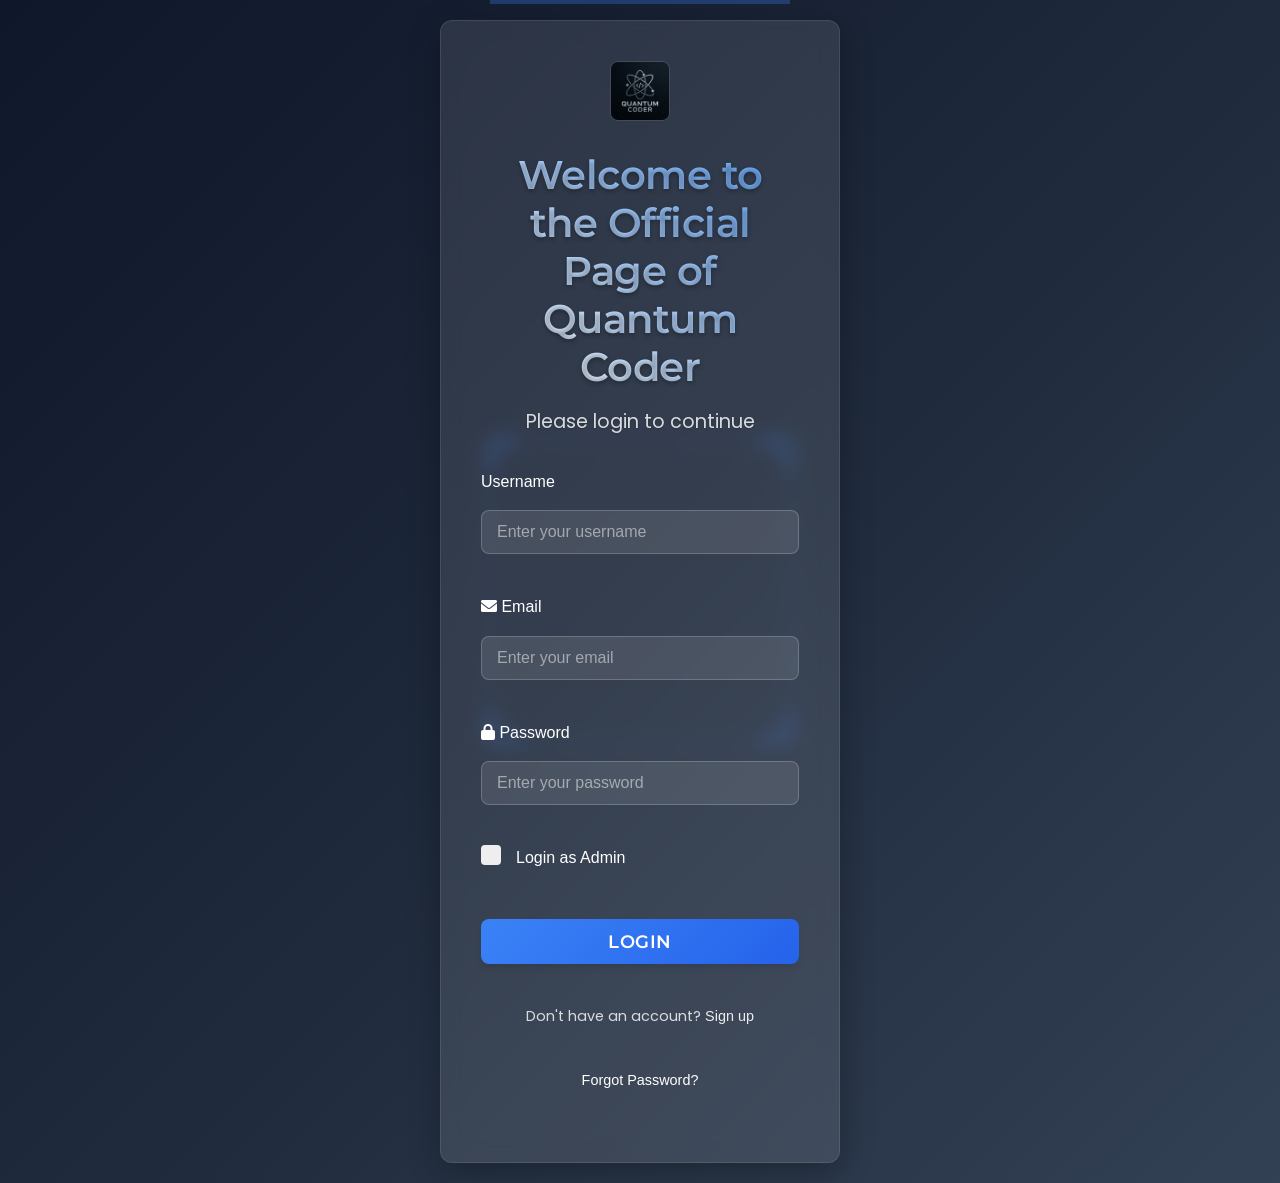
<file: admin.html>
<!DOCTYPE html>
<html lang="en">
<head>
    <meta charset="UTF-8">
    <meta name="viewport" content="width=device-width, initial-scale=1.0">
    <title>Admin Panel - Quantum Coder</title>
    <link rel="stylesheet" href="styles.css">
    <link rel="stylesheet" href="admin.css">
    <link rel="stylesheet" href="https://cdnjs.cloudflare.com/ajax/libs/font-awesome/6.0.0/css/all.min.css">
</head>
<body>
    <div class="admin-container">
        <div class="admin-sidebar">
            <div class="admin-logo">
                <img src="bggg.jpg" alt="Logo">
                <h2>Quantum Coder</h2>
            </div>
            <nav class="admin-nav">
                <ul>
                    <li class="active"><a href="#"><i class="fas fa-users"></i> Registered Users</a></li>
                    <li><a href="#"><i class="fas fa-cog"></i> Settings</a></li>
                    <li><a href="#"><i class="fas fa-chart-bar"></i> Analytics</a></li>
                </ul>
            </nav>
        </div>
        
        <div class="admin-main">
            <div class="admin-header">
                <h1>Admin Dashboard</h1>
                <div class="admin-user">
                    <span id="admin-username">Admin</span>
                    <button id="logout-btn">Logout</button>
                </div>
            </div>
            
            <div class="admin-content">
                <div class="admin-card">
                    <h2>Registered Users</h2>
                    <div class="search-box">
                        <input type="text" id="search-users" placeholder="Search users...">
                        <i class="fas fa-search"></i>
                    </div>
                    <div class="users-table-container">
                        <table class="users-table">
                            <thead>
                                <tr>
                                    <th>Email</th>
                                    <th>Registration Date</th>
                                    <th>Status</th>
                                    <th>Actions</th>
                                </tr>
                            </thead>
                            <tbody id="users-table-body">
                                <!-- Users will be populated here by JavaScript -->
                            </tbody>
                        </table>
                    </div>
                </div>
            </div>
        </div>
    </div>

    <script src="admin.js"></script>
</body>
</html>
</file>
<file: styles.css>
/* Import Google Fonts */
@import url('https://fonts.googleapis.com/css2?family=Poppins:wght@300;400;500;600;700&family=Montserrat:wght@400;500;600;700&display=swap');

:root {
    --primary-color: #3b82f6;
    --secondary-color: #2563eb;
    --background-color: #f1f5f9;
    --text-color: #1e293b;
    --header-bg: #ffffff;
    --scanner-color: #3b82f6;
    --card-bg: rgba(255, 255, 255, 0.9);
    --card-shadow: 0 4px 6px -1px rgba(0, 0, 0, 0.1), 0 2px 4px -1px rgba(0, 0, 0, 0.06);
    --hover-shadow: 0 10px 15px -3px rgba(0, 0, 0, 0.1), 0 4px 6px -2px rgba(0, 0, 0, 0.05);
    --primary-font: 'Poppins', sans-serif;
    --secondary-font: 'Montserrat', sans-serif;
}

[data-theme="dark"] {
    --primary-color: #60a5fa;
    --secondary-color: #3b82f6;
    --background-color: #0f172a;
    --text-color: #f8fafc;
    --header-bg: #1e293b;
    --scanner-color: #60a5fa;
    --card-bg: rgba(30, 41, 59, 0.9);
    --card-shadow: 0 4px 6px -1px rgba(0, 0, 0, 0.2), 0 2px 4px -1px rgba(0, 0, 0, 0.1);
    --hover-shadow: 0 10px 15px -3px rgba(0, 0, 0, 0.3), 0 4px 6px -2px rgba(0, 0, 0, 0.2);
    text-shadow: 0 2px 4px rgba(0, 0, 0, 0.2);
}

* {
    margin: 0;
    padding: 0;
    box-sizing: border-box;
    font-family: -apple-system, BlinkMacSystemFont, 'Segoe UI', Roboto, Oxygen, Ubuntu, Cantarell, 'Open Sans', 'Helvetica Neue', sans-serif;
}

body {
    font-family: var(--primary-font);
    margin: 0;
    padding: 0;
    background-color: var(--background-color);
    color: var(--text-color);
    line-height: 1.6;
    transition: background-color 0.3s, color 0.3s;
    -webkit-font-smoothing: antialiased;
    -moz-osx-font-smoothing: grayscale;
}

/* Header Styles */
header {
    background-color: var(--header-bg);
    box-shadow: var(--card-shadow);
    padding: 5px 0;
    position: sticky;
    top: 0;
    z-index: 1000;
    backdrop-filter: blur(10px);
    margin-bottom: 50px;
}

.header-container {
    max-width: 1200px;
    margin: 0 auto;
    padding: 0 20px;
    display: flex;
    justify-content: space-between;
    align-items: center;
}

.logo {
    display: flex;
    align-items: center;
    gap: 8px;
}

.logo img {
    width: 35px;
    height: 35px;
    object-fit: contain;
    border-radius: 8px;
    border: 1px solid rgba(255, 255, 255, 0.1);
}

.logo a {
    font-size: 1.3rem;
    font-weight: 600;
    color: var(--text-color);
    text-decoration: none;
}

nav ul {
    display: flex;
    list-style: none;
    gap: 15px;
    align-items: center;
    margin: 0;
    padding: 0;
    justify-content: flex-end;
}

nav a {
    color: var(--text-color);
    text-decoration: none;
    font-weight: 500;
    transition: all 0.3s;
    padding: 6px 12px;
    border-radius: 6px;
    font-size: 0.9rem;
}

nav a:hover, nav a.active {
    color: var(--primary-color);
    background-color: rgba(99, 102, 241, 0.1);
}

/* Main Content Styles */
.container {
    max-width: 1200px;
    margin: 150px auto 40px;
    padding: 30px;
    background-color: var(--card-bg);
    border-radius: 16px;
    box-shadow: var(--card-shadow);
    backdrop-filter: blur(10px);
    border: 1px solid rgba(255, 255, 255, 0.1);
}

h1 {
    font-family: var(--secondary-font);
    font-weight: 700;
    letter-spacing: -0.5px;
    line-height: 1.2;
    text-align: center;
    margin: 20px 0;
    color: var(--text-color);
    font-size: 2.8em;
    background: linear-gradient(135deg, var(--primary-color), var(--secondary-color));
    -webkit-background-clip: text;
    -webkit-text-fill-color: transparent;
    text-shadow: 0 2px 4px rgba(0, 0, 0, 0.1);
}

h2 {
    font-family: var(--secondary-font);
    font-weight: 600;
    letter-spacing: -0.3px;
    line-height: 1.3;
    margin-bottom: 20px;
    color: var(--text-color);
    font-size: 1.8em;
}

p {
    font-family: var(--primary-font);
    font-weight: 400;
    line-height: 1.7;
    text-align: center;
    margin-bottom: 40px;
    color: var(--text-color);
    font-size: 1.1em;
    max-width: 800px;
    margin-left: auto;
    margin-right: auto;
    opacity: 0.9;
}

/* Scanner Container Styles */
.scanner-container {
    display: flex;
    justify-content: space-around;
    flex-wrap: wrap;
    gap: 30px;
    margin-bottom: 40px;
}

.upload-section, .camera-section {
    background: var(--card-bg);
    padding: 30px;
    border-radius: 16px;
    box-shadow: var(--card-shadow);
    width: 45%;
    min-width: 300px;
    transition: all 0.3s ease;
    border: 1px solid rgba(255, 255, 255, 0.1);
}

.upload-section:hover, .camera-section:hover {
    transform: translateY(-5px);
    box-shadow: var(--hover-shadow);
}

/* Button Styles */
button {
    font-family: var(--secondary-font);
    font-weight: 600;
    letter-spacing: 0.5px;
    text-transform: uppercase;
    font-size: 0.9em;
    background: linear-gradient(135deg, var(--primary-color), var(--secondary-color));
    color: white;
    border: none;
    padding: 12px 24px;
    border-radius: 8px;
    cursor: pointer;
    transition: all 0.3s;
    box-shadow: 0 4px 6px -1px rgba(0, 0, 0, 0.1);
}

button:hover {
    transform: translateY(-2px);
    box-shadow: var(--hover-shadow);
}

/* File Upload Styles */
.file-upload-label {
    display: flex;
    align-items: center;
    justify-content: center;
    gap: 10px;
    padding: 20px;
    background: var(--card-bg);
    border: 2px dashed var(--primary-color);
    border-radius: 12px;
    cursor: pointer;
    transition: all 0.3s;
    margin-bottom: 20px;
}

.file-upload-label:hover {
    background: rgba(99, 102, 241, 0.1);
    border-color: var(--secondary-color);
}

.file-upload-label i {
    font-size: 24px;
    color: var(--primary-color);
}

.file-upload-label img {
    max-width: 100%;
    max-height: 300px;
    object-fit: contain;
    border-radius: 8px;
    margin: 10px 0;
}

/* Camera Container Styles */
#camera-container {
    margin: 20px 0;
    text-align: center;
    border-radius: 12px;
    overflow: hidden;
    position: relative;
    width: 300px;
    height: 300px;
    margin: 0 auto;
    box-shadow: var(--card-shadow);
}

video {
    border-radius: 12px;
    background-color: #000;
    max-width: 100%;
    width: 100%;
    height: 100%;
    object-fit: cover;
}

/* Camera Button Styles */
#start-camera, #stop-camera {
    margin-top: 20px;
    width: auto;
    padding: 12px 24px;
    display: block;
    margin-left: auto;
    margin-right: auto;
}

/* Results Section Styles */
.results-section {
    background: var(--card-bg);
    padding: 30px;
    border-radius: 16px;
    box-shadow: var(--card-shadow);
    margin-top: 40px;
    border: 1px solid rgba(255, 255, 255, 0.1);
}

#results {
    padding: 20px;
    background-color: var(--background-color);
    border-radius: 12px;
    min-height: 50px;
    font-size: 1.1em;
}

.result-content {
    background: var(--card-bg);
    padding: 20px;
    border-radius: 12px;
    box-shadow: var(--card-shadow);
}

.result-content h3 {
    font-family: var(--secondary-font);
    font-weight: 600;
    letter-spacing: -0.2px;
    color: var(--primary-color);
    margin-bottom: 15px;
    text-align: center;
    font-size: 1.4em;
}

.result-link {
    font-family: var(--primary-font);
    font-weight: 500;
    color: var(--primary-color);
    text-decoration: none;
    word-break: break-all;
    transition: color 0.3s ease;
}

.result-link:hover {
    color: var(--secondary-color);
    text-decoration: underline;
}

/* Footer Styles */
footer {
    background-color: var(--footer-bg);
    color: var(--footer-text);
    padding: 30px 0 20px;
    margin-top: 50px;
}

.footer-bottom {
    max-width: 1200px;
    margin: 0 auto;
    padding: 20px;
    text-align: center;
}

/* Dark Mode Toggle Styles */
#dark-mode-toggle {
    background: none;
    border: none;
    color: var(--text-color);
    cursor: pointer;
    font-size: 20px;
    padding: 8px;
    border-radius: 50%;
    transition: all 0.3s;
    width: auto;
}

#dark-mode-toggle:hover {
    background-color: rgba(99, 102, 241, 0.1);
    transform: rotate(30deg);
}

/* Logout Button Styles */
#logout-btn {
    background: none;
    border: none;
    color: var(--text-color);
    cursor: pointer;
    font-size: 16px;
    padding: 8px 16px;
    border-radius: 8px;
    transition: all 0.3s;
    width: auto;
}

#logout-btn:hover {
    background-color: rgba(99, 102, 241, 0.1);
    color: var(--primary-color);
}

#logout-btn i {
    margin-right: 8px;
}

/* Responsive Design */
@media (max-width: 768px) {
    .scanner-container {
        flex-direction: column;
    }
    
    .upload-section, .camera-section {
        width: 100%;
    }
    
    .header-container {
        flex-direction: column;
        gap: 15px;
    }
    
    nav ul {
        flex-wrap: wrap;
        justify-content: center;
    }

    h1 {
        font-size: 2em;
    }
}

/* 3D Background Styles */
.background-3d {
    position: fixed;
    top: 0;
    left: 0;
    width: 100%;
    height: 100%;
    z-index: -1;
    perspective: 1500px;
    overflow: hidden;
    background: linear-gradient(135deg, #ffffff, #f0f0f0);
    transform-style: preserve-3d;
}

.grid-lines {
    position: absolute;
    top: 0;
    left: 0;
    width: 100%;
    height: 100%;
    background-image: 
        linear-gradient(rgba(0, 0, 0, 0.15) 1px, transparent 1px),
        linear-gradient(90deg, rgba(0, 0, 0, 0.15) 1px, transparent 1px);
    background-size: 35px 35px;
    transform-style: preserve-3d;
    animation: gridMove 12s linear infinite;
    opacity: 0.7;
}

.scanning-line {
    position: absolute;
    top: 0;
    left: 0;
    width: 100%;
    height: 4px;
    background: linear-gradient(90deg, 
        transparent 0%, 
        rgba(0, 0, 0, 0.9) 50%, 
        transparent 100%);
    box-shadow: 0 0 30px rgba(0, 0, 0, 0.5);
    animation: scanLine 2s linear infinite;
    transform: translateZ(200px);
    filter: blur(1.5px);
}

.floating-qr {
    position: absolute;
    width: 80px;
    height: 80px;
    background: rgba(255, 255, 255, 0.98);
    border: 4px solid rgba(0, 0, 0, 0.9);
    transform-style: preserve-3d;
    animation: floatQR 6s ease-in-out infinite;
    box-shadow: 0 0 35px rgba(0, 0, 0, 0.4);
    backdrop-filter: blur(10px);
    border-radius: 12px;
}

.floating-qr::before {
    content: '';
    position: absolute;
    top: 0;
    left: 0;
    right: 0;
    bottom: 0;
    background: repeating-linear-gradient(
        45deg,
        transparent,
        transparent 6px,
        rgba(0, 0, 0, 0.15) 6px,
        rgba(0, 0, 0, 0.15) 12px
    );
    animation: qrPattern 3s linear infinite;
    border-radius: 12px;
}

.floating-qr::after {
    content: '';
    position: absolute;
    top: 0;
    left: 0;
    right: 0;
    bottom: 0;
    background: linear-gradient(135deg, 
        rgba(255, 255, 255, 0.15) 0%,
        rgba(255, 255, 255, 0.25) 50%,
        rgba(255, 255, 255, 0.15) 100%);
    border-radius: 12px;
}

.floating-qr:nth-child(1) {
    top: 10%;
    left: 10%;
    animation-delay: 0s;
    transform: translateZ(150px) rotate(45deg);
}

.floating-qr:nth-child(2) {
    top: 40%;
    left: 80%;
    animation-delay: -1.5s;
    transform: translateZ(200px) rotate(-45deg);
}

.floating-qr:nth-child(3) {
    top: 70%;
    left: 30%;
    animation-delay: -3s;
    transform: translateZ(250px) rotate(90deg);
}

.particles {
    position: absolute;
    width: 100%;
    height: 100%;
    background-image: radial-gradient(rgba(0, 0, 0, 0.15) 1px, transparent 1px);
    background-size: 20px 20px;
    animation: particlesMove 10s linear infinite;
    opacity: 0.5;
}

.particles::before {
    content: '';
    position: absolute;
    top: 0;
    left: 0;
    right: 0;
    bottom: 0;
    background: radial-gradient(circle at center, 
        rgba(0, 0, 0, 0.1) 0%,
        transparent 70%);
    animation: pulse 2.5s ease-in-out infinite;
}

@keyframes gridMove {
    0% {
        transform: translateZ(-400px) rotateX(70deg) rotateY(0deg);
    }
    50% {
        transform: translateZ(-400px) rotateX(70deg) rotateY(180deg);
    }
    100% {
        transform: translateZ(-400px) rotateX(70deg) rotateY(360deg);
    }
}

@keyframes scanLine {
    0% {
        top: 0;
        opacity: 0;
        transform: translateZ(200px) scaleX(0.2);
    }
    10% {
        opacity: 1;
        transform: translateZ(200px) scaleX(1);
    }
    90% {
        opacity: 1;
        transform: translateZ(200px) scaleX(1);
    }
    100% {
        top: 100%;
        opacity: 0;
        transform: translateZ(200px) scaleX(0.2);
    }
}

@keyframes floatQR {
    0% {
        transform: translateZ(0) rotate(0deg) scale(1);
        box-shadow: 0 0 35px rgba(0, 0, 0, 0.4);
    }
    25% {
        transform: translateZ(200px) rotate(90deg) scale(1.2);
        box-shadow: 0 0 45px rgba(0, 0, 0, 0.5);
    }
    50% {
        transform: translateZ(300px) rotate(180deg) scale(1);
        box-shadow: 0 0 55px rgba(0, 0, 0, 0.6);
    }
    75% {
        transform: translateZ(200px) rotate(270deg) scale(0.8);
        box-shadow: 0 0 45px rgba(0, 0, 0, 0.5);
    }
    100% {
        transform: translateZ(0) rotate(360deg) scale(1);
        box-shadow: 0 0 35px rgba(0, 0, 0, 0.4);
    }
}

@keyframes qrPattern {
    0% {
        transform: translateX(0);
    }
    100% {
        transform: translateX(12px);
    }
}

@keyframes particlesMove {
    0% {
        background-position: 0 0;
        transform: translateZ(0);
    }
    50% {
        transform: translateZ(100px);
    }
    100% {
        background-position: 20px 20px;
        transform: translateZ(0);
    }
}

@keyframes pulse {
    0% {
        opacity: 0.5;
        transform: scale(1);
    }
    50% {
        opacity: 0.7;
        transform: scale(1.4);
    }
    100% {
        opacity: 0.5;
        transform: scale(1);
    }
}

/* Dark mode adjustments */
[data-theme="dark"] .background-3d {
    background: linear-gradient(135deg, #000000, #1a1a1a);
}

[data-theme="dark"] .grid-lines {
    background-image: 
        linear-gradient(rgba(255, 255, 255, 0.2) 1px, transparent 1px),
        linear-gradient(90deg, rgba(255, 255, 255, 0.2) 1px, transparent 1px);
}

[data-theme="dark"] .floating-qr {
    background: rgba(0, 0, 0, 0.98);
    border-color: rgba(255, 255, 255, 0.9);
    box-shadow: 0 0 45px rgba(255, 255, 255, 0.4);
}

[data-theme="dark"] .floating-qr::before {
    background: repeating-linear-gradient(
        45deg,
        transparent,
        transparent 6px,
        rgba(255, 255, 255, 0.15) 6px,
        rgba(255, 255, 255, 0.15) 12px
    );
}

[data-theme="dark"] .floating-qr::after {
    background: linear-gradient(135deg, 
        rgba(0, 0, 0, 0.15) 0%,
        rgba(0, 0, 0, 0.25) 50%,
        rgba(0, 0, 0, 0.15) 100%);
}

[data-theme="dark"] .scanning-line {
    background: linear-gradient(90deg, 
        transparent 0%, 
        rgba(255, 255, 255, 0.9) 50%, 
        transparent 100%);
    box-shadow: 0 0 40px rgba(255, 255, 255, 0.5);
}

[data-theme="dark"] .particles {
    background-image: radial-gradient(rgba(255, 255, 255, 0.2) 1px, transparent 1px);
}

[data-theme="dark"] .particles::before {
    background: radial-gradient(circle at center, 
        rgba(255, 255, 255, 0.1) 0%,
        transparent 70%);
}

/* Ensure content stays above background */
header, .container {
    position: relative;
    z-index: 1;
}

/* Login Header Styles */
.login-header .logo {
    display: flex;
    align-items: center;
    justify-content: center;
    gap: 15px;
    margin-bottom: 20px;
}

.login-header .logo img {
    width: 50px;
    height: 50px;
    object-fit: contain;
}

.login-header .logo a {
    font-size: 1.8rem;
    font-weight: 600;
    color: #ffffff;
    text-decoration: none;
    text-shadow: 0 2px 4px rgba(0, 0, 0, 0.2);
}

/* OTP Verification Styles */
.otp-actions {
    display: flex;
    flex-direction: column;
    gap: 20px;
    margin-top: 20px;
}

.otp-timer {
    display: flex;
    align-items: center;
    justify-content: space-between;
    background: var(--card-bg);
    padding: 10px 15px;
    border-radius: 8px;
    box-shadow: var(--card-shadow);
}

.otp-timer span {
    font-size: 1.1rem;
    font-weight: 600;
    color: var(--primary-color);
}

.resend-btn {
    background: none;
    border: none;
    color: var(--primary-color);
    cursor: pointer;
    font-weight: 500;
    padding: 5px 10px;
    border-radius: 4px;
    transition: all 0.3s;
}

.resend-btn:hover {
    background: rgba(99, 102, 241, 0.1);
}

.resend-btn:disabled {
    color: var(--text-color);
    opacity: 0.5;
    cursor: not-allowed;
}

.verify-btn {
    background: linear-gradient(135deg, var(--primary-color), var(--secondary-color));
    color: white;
    border: none;
    padding: 12px 24px;
    border-radius: 8px;
    cursor: pointer;
    transition: all 0.3s;
    font-weight: 500;
    width: 100%;
    box-shadow: 0 4px 6px -1px rgba(0, 0, 0, 0.1);
}

.verify-btn:hover {
    transform: translateY(-2px);
    box-shadow: var(--hover-shadow);
}

/* Reset Password Modal Styles */
.modal-description {
    color: #666;
    margin-bottom: 20px;
    text-align: center;
    font-size: 14px;
}

.reset-message {
    padding: 10px;
    border-radius: 4px;
    margin-top: 15px;
    font-size: 14px;
}

.reset-message.success {
    background-color: rgba(0, 255, 0, 0.1);
    border: 1px solid #4CAF50;
}

.reset-message.error {
    background-color: rgba(255, 0, 0, 0.1);
    border: 1px solid #f44336;
}

/* Dark mode styles */
@media (prefers-color-scheme: dark) {
    .modal-description {
        color: #aaa;
    }
    
    .reset-message.success {
        background-color: rgba(0, 255, 0, 0.05);
        border-color: #2e7d32;
    }
    
    .reset-message.error {
        background-color: rgba(255, 0, 0, 0.05);
        border-color: #c62828;
    }
}

.form-group {
    margin-bottom: 20px;
}

#signup-form button {
    margin-top: 20px;
}

/* Dropdown Menu Styles */
.dropdown {
    position: relative;
    display: inline-block;
    margin-left: auto;
}

.dropdown-btn {
    background: none;
    border: none;
    color: var(--text-color);
    font-size: 1.2em;
    cursor: pointer;
    padding: 8px 12px;
    border-radius: 8px;
    transition: all 0.3s ease;
}

.dropdown-btn:hover {
    background: rgba(255, 255, 255, 0.1);
}

.dropdown-content {
    display: none;
    position: absolute;
    right: 0;
    top: 100%;
    background: var(--card-bg);
    min-width: 200px;
    box-shadow: 0 8px 16px rgba(0, 0, 0, 0.2);
    border-radius: 8px;
    z-index: 1000;
    backdrop-filter: blur(10px);
    border: 1px solid rgba(255, 255, 255, 0.1);
    padding: 8px 0;
    margin-top: 5px;
}

.dropdown-item {
    color: var(--text-color);
    padding: 12px 16px;
    text-decoration: none;
    display: flex;
    align-items: center;
    gap: 10px;
    transition: all 0.3s ease;
    width: 100%;
    cursor: pointer;
}

.dropdown-item i {
    width: 20px;
    text-align: center;
}

.dropdown-item:hover {
    background: rgba(255, 255, 255, 0.1);
    color: var(--primary-color);
}

/* Dark mode adjustments */
[data-theme="dark"] .dropdown-content {
    background: rgba(30, 41, 59, 0.9);
    border: 1px solid rgba(255, 255, 255, 0.05);
}

[data-theme="dark"] .dropdown-item:hover {
    background: rgba(255, 255, 255, 0.05);
}

#image-preview {
    width: 100%;
    min-height: 200px;
    max-height: 300px;
    display: flex;
    align-items: center;
    justify-content: center;
    background: rgba(255, 255, 255, 0.05);
    border-radius: 8px;
    margin: 10px 0;
    overflow: hidden;
}

#image-preview img {
    max-width: 100%;
    max-height: 100%;
    object-fit: contain;
    border-radius: 8px;
}
</file>
<file: admin.css>
* {
    margin: 0;
    padding: 0;
    box-sizing: border-box;
    font-family: 'Segoe UI', Tahoma, Geneva, Verdana, sans-serif;
}

body {
    background-color: #f5f6fa;
}

/* Admin Panel Styles */
.admin-container {
    display: flex;
    min-height: 100vh;
    background: #f5f5f5;
}

/* Sidebar Styles */
.admin-sidebar {
    width: 250px;
    background: #1a1a1a;
    color: #fff;
    padding: 20px;
    position: fixed;
    height: 100vh;
    overflow-y: auto;
}

.admin-logo {
    display: flex;
    align-items: center;
    gap: 10px;
    margin-bottom: 30px;
    padding-bottom: 20px;
    border-bottom: 1px solid rgba(255, 255, 255, 0.1);
}

.admin-logo img {
    width: 40px;
    height: 40px;
    border-radius: 50%;
}

.admin-logo h2 {
    font-size: 1.2rem;
    margin: 0;
}

.admin-nav ul {
    list-style: none;
    padding: 0;
    margin: 0;
}

.admin-nav li {
    margin-bottom: 10px;
}

.admin-nav a {
    display: flex;
    align-items: center;
    gap: 10px;
    padding: 12px 15px;
    color: #fff;
    text-decoration: none;
    border-radius: 5px;
    transition: all 0.3s ease;
}

.admin-nav li.active a,
.admin-nav a:hover {
    background: rgba(255, 255, 255, 0.1);
}

.admin-nav i {
    width: 20px;
    text-align: center;
}

/* Main Content Styles */
.admin-main {
    flex: 1;
    margin-left: 250px;
    padding: 20px;
}

.admin-header {
    display: flex;
    justify-content: space-between;
    align-items: center;
    margin-bottom: 30px;
    padding-bottom: 20px;
    border-bottom: 1px solid #ddd;
}

.admin-header h1 {
    margin: 0;
    color: #333;
}

.admin-user {
    display: flex;
    align-items: center;
    gap: 20px;
}

#logout-btn {
    padding: 8px 15px;
    background: #ff4444;
    color: white;
    border: none;
    border-radius: 5px;
    cursor: pointer;
    transition: all 0.3s ease;
}

#logout-btn:hover {
    background: #cc0000;
}

/* Admin Card Styles */
.admin-card {
    background: white;
    border-radius: 10px;
    padding: 20px;
    box-shadow: 0 2px 10px rgba(0, 0, 0, 0.1);
}

.admin-card h2 {
    margin: 0 0 20px 0;
    color: #333;
}

/* Search Box Styles */
.search-box {
    position: relative;
    margin-bottom: 20px;
}

.search-box input {
    width: 100%;
    padding: 10px 15px 10px 40px;
    border: 1px solid #ddd;
    border-radius: 5px;
    font-size: 14px;
}

.search-box i {
    position: absolute;
    left: 15px;
    top: 50%;
    transform: translateY(-50%);
    color: #666;
}

/* Table Styles */
.users-table-container {
    overflow-x: auto;
}

.users-table {
    width: 100%;
    border-collapse: collapse;
}

.users-table th,
.users-table td {
    padding: 12px 15px;
    text-align: left;
    border-bottom: 1px solid #ddd;
}

.users-table th {
    background: #f8f9fa;
    font-weight: 600;
    color: #333;
}

.users-table tr:hover {
    background: #f8f9fa;
}

.users-table td:last-child {
    white-space: nowrap;
}

/* Action Buttons */
.action-btn {
    padding: 5px 10px;
    border: none;
    border-radius: 3px;
    cursor: pointer;
    margin-right: 5px;
    transition: all 0.3s ease;
}

.view-btn {
    background: #4CAF50;
    color: white;
}

.edit-btn {
    background: #2196F3;
    color: white;
}

.delete-btn {
    background: #f44336;
    color: white;
}

.action-btn:hover {
    opacity: 0.9;
}

/* Status Badge */
.status-badge {
    padding: 5px 10px;
    border-radius: 15px;
    font-size: 12px;
    font-weight: 500;
}

.status-active {
    background: #e8f5e9;
    color: #2e7d32;
}

.status-inactive {
    background: #ffebee;
    color: #c62828;
}

/* Responsive Design */
@media (max-width: 768px) {
    .admin-sidebar {
        width: 100%;
        height: auto;
        position: relative;
    }
    
    .admin-main {
        margin-left: 0;
    }
    
    .admin-container {
        flex-direction: column;
    }
}
</file>
<file: login.css>
.login-container {
    min-height: 100vh;
    display: flex;
    align-items: center;
    justify-content: center;
    background: linear-gradient(135deg, #0f172a, #1e293b, #334155);
    padding: 20px;
    position: relative;
    overflow: hidden;
}

/* Animated Background Elements */
.background-grid {
    position: fixed;
    top: 0;
    left: 0;
    width: 100%;
    height: 100%;
    background-image: 
        linear-gradient(rgba(255, 255, 255, 0.05) 1px, transparent 1px),
        linear-gradient(90deg, rgba(255, 255, 255, 0.05) 1px, transparent 1px);
    background-size: 50px 50px;
    transform: perspective(1000px) rotateX(60deg);
    animation: gridMove 15s linear infinite;
    opacity: 0.7;
    z-index: -1;
}

.background-dots {
    position: fixed;
    top: 0;
    left: 0;
    width: 100%;
    height: 100%;
    background-image: radial-gradient(rgba(255, 255, 255, 0.1) 1px, transparent 1px);
    background-size: 30px 30px;
    animation: dotsMove 20s linear infinite;
    opacity: 0.5;
    z-index: -1;
}

.background-circles {
    position: fixed;
    top: 0;
    left: 0;
    width: 100%;
    height: 100%;
    z-index: -1;
}

.circle {
    position: fixed;
    border-radius: 50%;
    background: radial-gradient(circle at center, 
        rgba(96, 165, 250, 0.2) 0%,
        transparent 70%);
    animation: float 8s ease-in-out infinite;
    filter: blur(10px);
}

.circle:nth-child(1) {
    width: 300px;
    height: 300px;
    top: 10%;
    left: 10%;
    animation-delay: 0s;
}

.circle:nth-child(2) {
    width: 200px;
    height: 200px;
    top: 60%;
    right: 10%;
    animation-delay: -2s;
}

.circle:nth-child(3) {
    width: 150px;
    height: 150px;
    bottom: 10%;
    left: 20%;
    animation-delay: -4s;
}

/* Background Animations */
@keyframes gridMove {
    0% {
        transform: perspective(1000px) rotateX(60deg) translateY(0);
    }
    100% {
        transform: perspective(1000px) rotateX(60deg) translateY(50px);
    }
}

@keyframes dotsMove {
    0% {
        background-position: 0 0;
    }
    100% {
        background-position: 30px 30px;
    }
}

@keyframes float {
    0% {
        transform: translateY(0) scale(1);
        opacity: 0.5;
    }
    50% {
        transform: translateY(-20px) scale(1.1);
        opacity: 0.8;
    }
    100% {
        transform: translateY(0) scale(1);
        opacity: 0.5;
    }
}

/* Dark mode adjustments */
[data-theme="dark"] .login-container {
    background: linear-gradient(135deg, #0f172a, #1e293b, #334155);
}

[data-theme="dark"] .background-grid {
    background-image: 
        linear-gradient(rgba(255, 255, 255, 0.05) 1px, transparent 1px),
        linear-gradient(90deg, rgba(255, 255, 255, 0.05) 1px, transparent 1px);
}

[data-theme="dark"] .background-dots {
    background-image: radial-gradient(rgba(255, 255, 255, 0.1) 1px, transparent 1px);
}

[data-theme="dark"] .circle {
    background: radial-gradient(circle at center, 
        rgba(96, 165, 250, 0.2) 0%,
        transparent 70%);
}

/* QR Scanner Elements (existing styles) */
.login-container::before {
    content: '';
    position: absolute;
    top: 50%;
    left: 50%;
    transform: translate(-50%, -50%);
    width: 300px;
    height: 300px;
    border: 4px solid var(--primary-color);
    border-radius: 12px;
    animation: pulse 2s infinite;
    opacity: 0.1;
    z-index: 1;
}

.login-container::after {
    content: '';
    position: absolute;
    top: 0;
    left: 50%;
    transform: translateX(-50%);
    width: 300px;
    height: 4px;
    background: var(--primary-color);
    animation: scan 3s linear infinite;
    opacity: 0.3;
    z-index: 1;
}

/* Scanner Corners */
.scanner-corners {
    position: absolute;
    top: 50%;
    left: 50%;
    transform: translate(-50%, -50%);
    width: 300px;
    height: 300px;
}

.corner {
    position: absolute;
    width: 30px;
    height: 30px;
    border-color: var(--primary-color);
    border-style: solid;
    border-width: 0;
    opacity: 0.5;
}

.corner.top-left {
    top: 0;
    left: 0;
    border-top-width: 4px;
    border-left-width: 4px;
    animation: cornerPulse 2s infinite;
}

.corner.top-right {
    top: 0;
    right: 0;
    border-top-width: 4px;
    border-right-width: 4px;
    animation: cornerPulse 2s infinite 0.5s;
}

.corner.bottom-left {
    bottom: 0;
    left: 0;
    border-bottom-width: 4px;
    border-left-width: 4px;
    animation: cornerPulse 2s infinite 1s;
}

.corner.bottom-right {
    bottom: 0;
    right: 0;
    border-bottom-width: 4px;
    border-right-width: 4px;
    animation: cornerPulse 2s infinite 1.5s;
}

/* Animations */
@keyframes pulse {
    0% {
        transform: translate(-50%, -50%) scale(1);
        opacity: 0.1;
    }
    50% {
        transform: translate(-50%, -50%) scale(1.05);
        opacity: 0.2;
    }
    100% {
        transform: translate(-50%, -50%) scale(1);
        opacity: 0.1;
    }
}

@keyframes scan {
    0% {
        top: 0;
        opacity: 0.3;
    }
    50% {
        opacity: 0.6;
    }
    100% {
        top: 100%;
        opacity: 0.3;
    }
}

@keyframes cornerPulse {
    0% {
        opacity: 0.5;
    }
    50% {
        opacity: 1;
    }
    100% {
        opacity: 0.5;
    }
}

/* Enhanced Login Box */
.login-box {
    background: rgba(255, 255, 255, 0.1);
    padding: 40px;
    border-radius: 12px;
    box-shadow: 0 8px 32px rgba(0, 0, 0, 0.3);
    width: 100%;
    max-width: 400px;
    backdrop-filter: blur(10px);
    position: relative;
    z-index: 2;
    animation: boxFloat 3s ease-in-out infinite;
    border: 1px solid rgba(255, 255, 255, 0.1);
}

@keyframes boxFloat {
    0% {
        transform: translateY(0);
    }
    50% {
        transform: translateY(-10px);
    }
    100% {
        transform: translateY(0);
    }
}

.login-header {
    text-align: center;
    margin-bottom: 30px;
}

.login-header .logo {
    margin-bottom: 20px;
}

.login-header .logo img {
    width: 60px;
    height: 60px;
    margin-bottom: 10px;
}

.login-header h1 {
    color: #ffffff;
    font-size: 2.5em;
    margin-bottom: 15px;
    text-shadow: 0 2px 4px rgba(0, 0, 0, 0.3);
    font-weight: 600;
    background: linear-gradient(45deg, #ffffff, #60a5fa);
    -webkit-background-clip: text;
    -webkit-text-fill-color: transparent;
    animation: textGlow 2s ease-in-out infinite alternate;
}

.login-header p {
    color: rgba(255, 255, 255, 0.9);
    font-size: 1.2em;
    margin-bottom: 30px;
    text-shadow: 0 1px 2px rgba(0, 0, 0, 0.2);
}

@keyframes textGlow {
    0% {
        text-shadow: 0 0 10px rgba(96, 165, 250, 0.5);
    }
    100% {
        text-shadow: 0 0 20px rgba(96, 165, 250, 0.8);
    }
}

.login-form {
    display: flex;
    flex-direction: column;
    gap: 20px;
}

.form-group {
    display: flex;
    flex-direction: column;
    gap: 8px;
}

.form-group label {
    color: #ffffff;
    font-size: 1em;
    margin-bottom: 8px;
    display: block;
    font-weight: 500;
}

.form-group input {
    width: 100%;
    padding: 12px 15px;
    border: 1px solid rgba(255, 255, 255, 0.2);
    border-radius: 8px;
    background: rgba(255, 255, 255, 0.1);
    color: #ffffff;
    font-size: 1em;
    transition: all 0.3s ease;
}

.form-group input::placeholder {
    color: rgba(255, 255, 255, 0.5);
}

.form-group input:focus {
    outline: none;
    border-color: var(--primary-color);
    background: rgba(255, 255, 255, 0.15);
    box-shadow: 0 0 0 2px rgba(74, 107, 255, 0.2);
}

.remember-me {
    flex-direction: row;
    align-items: center;
    gap: 10px;
}

.remember-me label {
    color: #ffffff;
    font-size: 0.9em;
}

.login-btn {
    background-color: var(--primary-color);
    color: white;
    padding: 12px;
    border: none;
    border-radius: 8px;
    font-size: 1.1em;
    font-weight: 600;
    cursor: pointer;
    transition: all 0.3s ease;
    position: relative;
    overflow: hidden;
}

.login-btn::before {
    content: '';
    position: absolute;
    top: 0;
    left: -100%;
    width: 100%;
    height: 100%;
    background: linear-gradient(90deg, transparent, rgba(255, 255, 255, 0.2), transparent);
    animation: buttonShine 3s infinite;
}

@keyframes buttonShine {
    0% {
        left: -100%;
    }
    50% {
        left: 100%;
    }
    100% {
        left: -100%;
    }
}

.login-btn:hover {
    background-color: var(--secondary-color);
    transform: translateY(-2px);
    box-shadow: 0 4px 15px rgba(74, 107, 255, 0.4);
}

.login-footer {
    text-align: center;
    margin-top: 20px;
}

.login-footer p {
    color: rgba(255, 255, 255, 0.9);
    font-size: 0.9em;
}

.login-footer a {
    color: #ffffff;
    text-decoration: none;
    font-weight: 500;
    transition: color 0.3s;
}

.login-footer a:hover {
    color: var(--primary-color);
    text-decoration: underline;
}

.forgot-password {
    display: block;
    margin-top: 10px;
    font-size: 0.9em;
}

@media (max-width: 480px) {
    .login-box {
        padding: 30px 20px;
    }
    
    .login-header h1 {
        font-size: 1.8em;
    }
}

/* Remove social login styles */
.social-login,
.social-btn,
.google-btn,
.divider {
    display: none;
}

/* Modal Styles */
.modal {
    display: none;
    position: fixed;
    z-index: 1000;
    left: 0;
    top: 0;
    width: 100%;
    height: 100%;
    background-color: rgba(0, 0, 0, 0.5);
    overflow: auto;
}

.modal-content {
    background-color: #1a1a1a;
    margin: auto;
    padding: 30px;
    border-radius: 10px;
    width: 90%;
    max-width: 500px;
    position: absolute;
    top: 50%;
    left: 50%;
    transform: translate(-50%, -50%);
    box-shadow: 0 0 20px rgba(0, 0, 0, 0.3);
    border: 1px solid rgba(255, 255, 255, 0.1);
}

.modal-content h2 {
    color: #fff;
    margin-bottom: 20px;
    text-align: center;
    font-size: 24px;
}

.modal-description {
    color: #ccc;
    margin-bottom: 20px;
    text-align: center;
    font-size: 14px;
}

.close-modal {
    color: #aaa;
    float: right;
    font-size: 28px;
    font-weight: bold;
    cursor: pointer;
    position: absolute;
    right: 20px;
    top: 10px;
}

.close-modal:hover,
.close-modal:focus {
    color: #fff;
    text-decoration: none;
    cursor: pointer;
}

/* Admin Verification Modal Specific Styles */
#admin-verification-modal .modal-content {
    background: linear-gradient(135deg, #1a1a1a 0%, #2a2a2a 100%);
    border: 1px solid rgba(0, 255, 255, 0.2);
    box-shadow: 0 0 30px rgba(0, 255, 255, 0.1);
}

#admin-verification-modal .form-group {
    margin-bottom: 20px;
}

#admin-verification-modal .form-group label {
    display: block;
    margin-bottom: 8px;
    color: #fff;
    font-size: 14px;
}

#admin-verification-modal input[type="password"],
#admin-verification-modal input[type="text"] {
    width: 100%;
    padding: 12px;
    background: rgba(255, 255, 255, 0.05);
    border: 1px solid rgba(255, 255, 255, 0.1);
    border-radius: 5px;
    color: #fff;
    font-size: 14px;
    transition: all 0.3s ease;
}

#admin-verification-modal input[type="password"]:focus,
#admin-verification-modal input[type="text"]:focus {
    border-color: #00ffff;
    box-shadow: 0 0 10px rgba(0, 255, 255, 0.2);
    outline: none;
}

#admin-verification-modal .login-btn {
    width: 100%;
    padding: 12px;
    background: linear-gradient(135deg, #00ffff 0%, #0088ff 100%);
    border: none;
    border-radius: 5px;
    color: #fff;
    font-size: 16px;
    cursor: pointer;
    transition: all 0.3s ease;
    margin-top: 10px;
}

#admin-verification-modal .login-btn:hover {
    background: linear-gradient(135deg, #0088ff 0%, #00ffff 100%);
    transform: translateY(-2px);
    box-shadow: 0 5px 15px rgba(0, 255, 255, 0.3);
}

.verification-message {
    margin-top: 15px;
    padding: 10px;
    border-radius: 5px;
    text-align: center;
    font-size: 14px;
}

.verification-message.success {
    background-color: rgba(0, 255, 0, 0.1);
    color: #00ff00;
    border: 1px solid rgba(0, 255, 0, 0.2);
}

.verification-message.error {
    background-color: rgba(255, 0, 0, 0.1);
    color: #ff0000;
    border: 1px solid rgba(255, 0, 0, 0.2);
}

/* Google Sign-In Button Styles */
#google-signin {
    width: 100%;
    padding: 12px;
    border: 1px solid #e0e0e0;
    border-radius: 8px;
    background-color: #ffffff;
    color: #757575;
    font-size: 1em;
    font-weight: 500;
    cursor: pointer;
    transition: all 0.3s ease;
    display: flex;
    align-items: center;
    justify-content: center;
    gap: 10px;
}

#google-signin:hover {
    background-color: #f5f5f5;
    transform: translateY(-2px);
    box-shadow: 0 4px 8px rgba(0, 0, 0, 0.1);
}

#google-signin i {
    font-size: 1.2em;
    color: #DB4437;
}

/* Divider Styles */
.divider {
    display: flex;
    align-items: center;
    text-align: center;
    margin: 20px 0;
    color: rgba(255, 255, 255, 0.7);
}

.divider::before,
.divider::after {
    content: '';
    flex: 1;
    border-bottom: 1px solid rgba(255, 255, 255, 0.2);
}

.divider span {
    padding: 0 10px;
    font-size: 0.9em;
}

/* Admin Login Checkbox Styles */
.checkbox-container {
    display: block;
    position: relative;
    padding-left: 35px;
    margin-bottom: 12px;
    cursor: pointer;
    font-size: 14px;
    -webkit-user-select: none;
    -moz-user-select: none;
    -ms-user-select: none;
    user-select: none;
}

.checkbox-container input {
    position: absolute;
    opacity: 0;
    cursor: pointer;
    height: 0;
    width: 0;
}

.checkmark {
    position: absolute;
    top: 0;
    left: 0;
    height: 20px;
    width: 20px;
    background-color: #eee;
    border-radius: 4px;
    transition: all 0.3s ease;
}

.checkbox-container:hover input ~ .checkmark {
    background-color: #ccc;
}

.checkbox-container input:checked ~ .checkmark {
    background-color: #3498db;
}

.checkmark:after {
    content: "";
    position: absolute;
    display: none;
}

.checkbox-container input:checked ~ .checkmark:after {
    display: block;
}

.checkbox-container .checkmark:after {
    left: 6px;
    top: 3px;
    width: 8px;
    height: 12px;
    border: solid white;
    border-width: 0 2px 2px 0;
    -webkit-transform: rotate(45deg);
    -ms-transform: rotate(45deg);
    transform: rotate(45deg);
}
</file>
